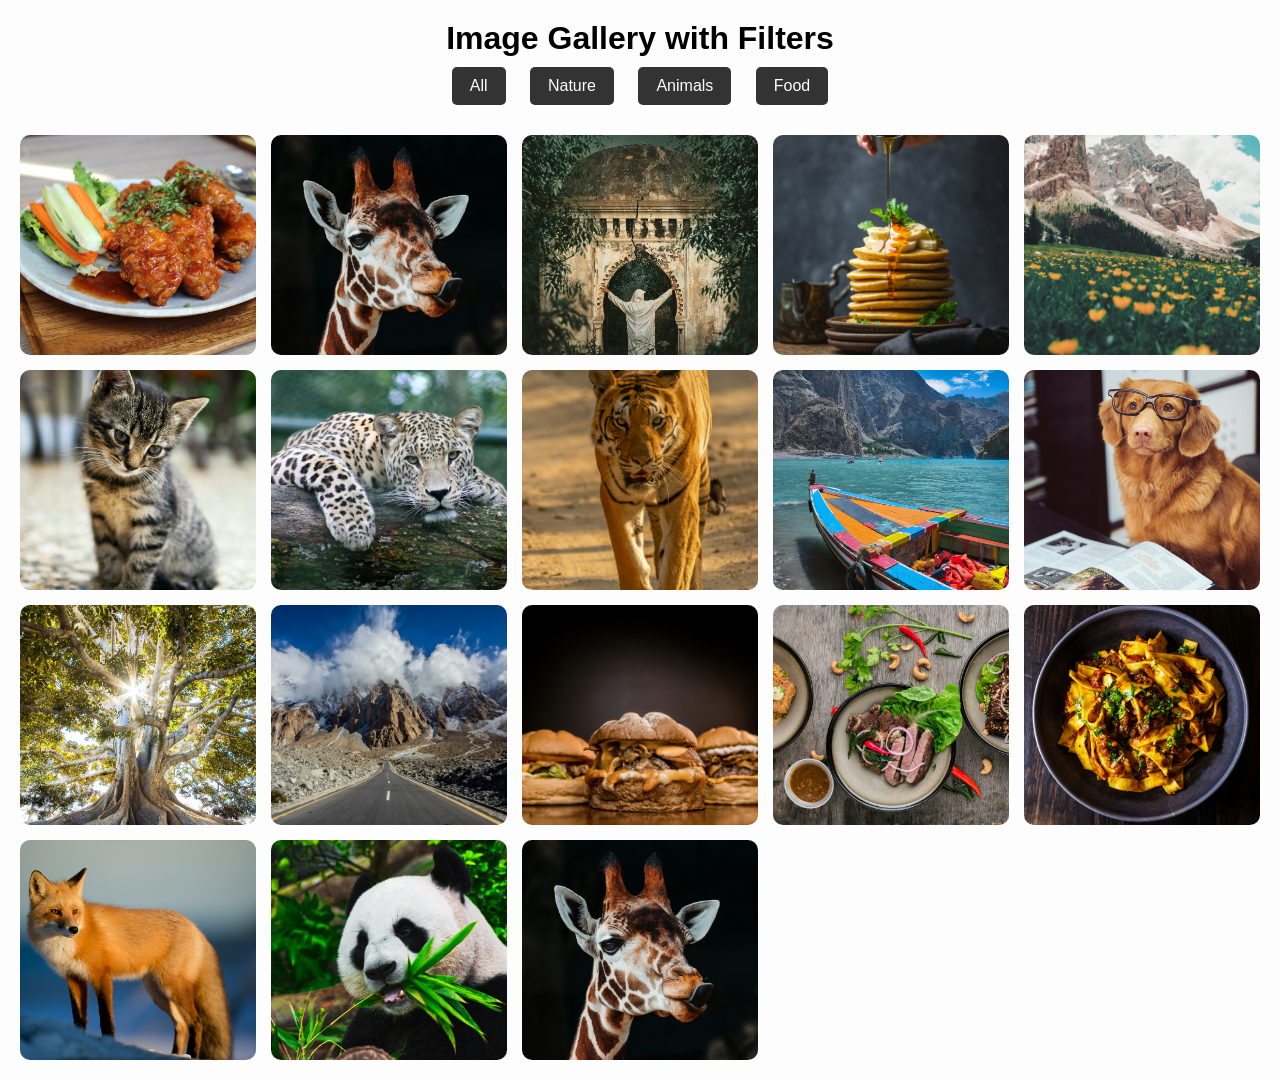
<file: image gallery project/index.html>
<!DOCTYPE html>
<html lang="en">
  <head>
    <meta charset="UTF-8" />
    <meta name="viewport" content="width=device-width, initial-scale=1.0" />
    <link rel="stylesheet" href="style.css" />
    <link rel="preconnect" href="https://fonts.googleapis.com" />
    <link rel="preconnect" href="https://fonts.gstatic.com" crossorigin />
    <title>Image Gallery Project</title>
  </head>
  <body>
    <main>
      <h1>Image Gallery with Filters</h1>
      <div class="filters">
        <button data-filter="all">All</button>
        <button data-filter="nature">Nature</button>
        <button data-filter="animals">Animals</button>
        <button data-filter="food">Food</button>
      </div>
      <div class="gallery-img">
        <img
          src="imagePro/food1.jpg"
          data-category="food"
          class="gallery-item"
        />
        <img
          src="imagePro/img1.jpg"
          data-category="animals"
          class="gallery-item"
        />
        <img
          src="imagePro/img2.jpg"
          data-category="nature"
          class="gallery-item"
        />
        <img
          src="imagePro/img3.jpg"
          data-category="food"
          class="gallery-item"
        />
        <img
          src="imagePro/img4.jpg"
          data-categery="nature"
          class="gallery-item"
        />
        <img
          src="imagePro/img5.jpg"
          data-category="animals"
          class="gallery-item"
        />
        <img
          src="imagePro/img6.jpg"
          data-category="animals"
          class="gallery-item"
        />
        <img
          src="imagePro/img7.jpg"
          data-category="animals"
          class="gallery-item"
        />
        <img
          src="imagePro/img8.jpg"
          data-category="nature"
          class="gallery-item"
        />
        <img
          src="imagePro/img9.jpg"
          data-category="animals"
          class="gallery-item"
        />
        <img
          src="imagePro/img10.jpg"
          data-category="nature"
          class="gallery-item"
        />
        <img
          src="imagePro/img13.jpg"
          data-category="nature"
          class="gallery-item"
        />

        <img
          src="imagePro/img14.jpg"
          data-category="food"
          class="gallery-item"
        />
        <img
          src="imagePro/img15.jpg"
          data-category="food"
          class="gallery-item"
        />
        <img
          src="imagePro/img16.jpg"
          data-category="food"
          class="gallery-item"
        />
        <img
          src="imagePro/img17.jpg"
          data-category="animals"
          class="gallery-item"
        />
        <img
          src="imagePro/img18.jpg"
          data-category="animals"
          class="gallery-item"
        />
        <img
          src="imagePro/img1.jpg"
          data-category="animal"
          class="gallery-item"
        />
      </div>

      <div class="light-box">
        <span class="close-btn">&times;</span>
        <img id="lightbox-img" />
        <div class="controls">
          <button class="prev">Prev</button>
          <button class="next">Next</button>
        </div>
      </div>
    </main>
    <script src="script.js"></script>
  </body>
</html>
</file>
<file: image gallery project/style.css>
*{
    padding: 0;
    margin: 0;
    box-sizing: border-box;
    font-family: "Poppins", sans-serif;
}
body{
    background-color: #FDFDFD;
    padding: 20px;
}
h1{
    text-align: center;
    font-size: 2rem;
    font-weight: 600;
}
.filters{
    text-align: center;
    margin-bottom: 20px;
}
.filters button{
    padding: 10px 18px ;
    margin: 10px;
   border-radius: 5px;
    border: none;
    outline: none;
    cursor: pointer;
    font-size: 1rem;
    font-weight: 500;
    background-color: #333;
    color: #FDFDFD;
    transition: all  0.3s ease;
}
.filters button:hover{
    background-color: #474747;
}
.gallery-img{
    display: grid;
    grid-template-columns: repeat(auto-fit, minmax(220px, 1fr));
    gap: 15px;
}
.gallery-img img{
  width: 100%;
  height: 220px;
  border-radius: 10px;
  cursor: pointer;
  object-fit: cover;
  transition: all 0.3s ease;
}
.gallery-img img:hover {
        transform: scale(1.05);
        opacity: 0.8;
      }
.light-box{
    display: none;
    position: fixed;
    inset: 0;
    background-color: rgba(0, 0, 0, 0.9);
    flex-direction: column;
    align-items: center;
    justify-content: center;
    padding-bottom: 40px;
    z-index: 999;
}
.light-box img {
        width: 80%;
        max-width: 700px;
        height: 80vh;
        border-radius: 10px;
       margin-bottom: 20px;
        /* max-height: 80vh; */
        object-fit: cover;
         animation: animate 0.3s ease;
}
@keyframes animate {
   from{
    opacity: 0;
   } 
   to{
    opacity: 1;
   }
}
.light-box .close-btn{
   position: absolute;
   top: 20px;
   right: 30px;
   color: white;
   cursor: pointer;
   font-size: 30px;

}
.controls{
   display: flex;
   gap: 15px;
}
.controls button{
    background-color: white;
    color: #333;
    font-size: 16px;
    font-weight: 500;
    border-radius: 8px;
    cursor: pointer;
    padding: 5px 18px;
   border: none;
   outline: none;
}
.controls button:hover{
    background-color: #ddd;
}
.hide{
    display: none;
}
@media (max-width: 768px) {
    h1 {
        font-size: 1.5rem;
    }
    .gallery-img img {
        height: 180px;
    }
    .light-box img {
        width: 95%;
    }
    .filters button {
        padding: 8px 14px;
        font-size: 0.9rem;
    }
}

@media (max-width: 480px) {
    body {
        padding: 10px;
    }
    .gallery-img img {
        height: 150px;
    }
    .filters button {
        padding: 6px 12px;
        font-size: 0.85rem;
        margin: 5px;
    }
    .light-box .close-btn {
        top: 15px;
        right: 20px;
        font-size: 25px;
    }
}
</file>
